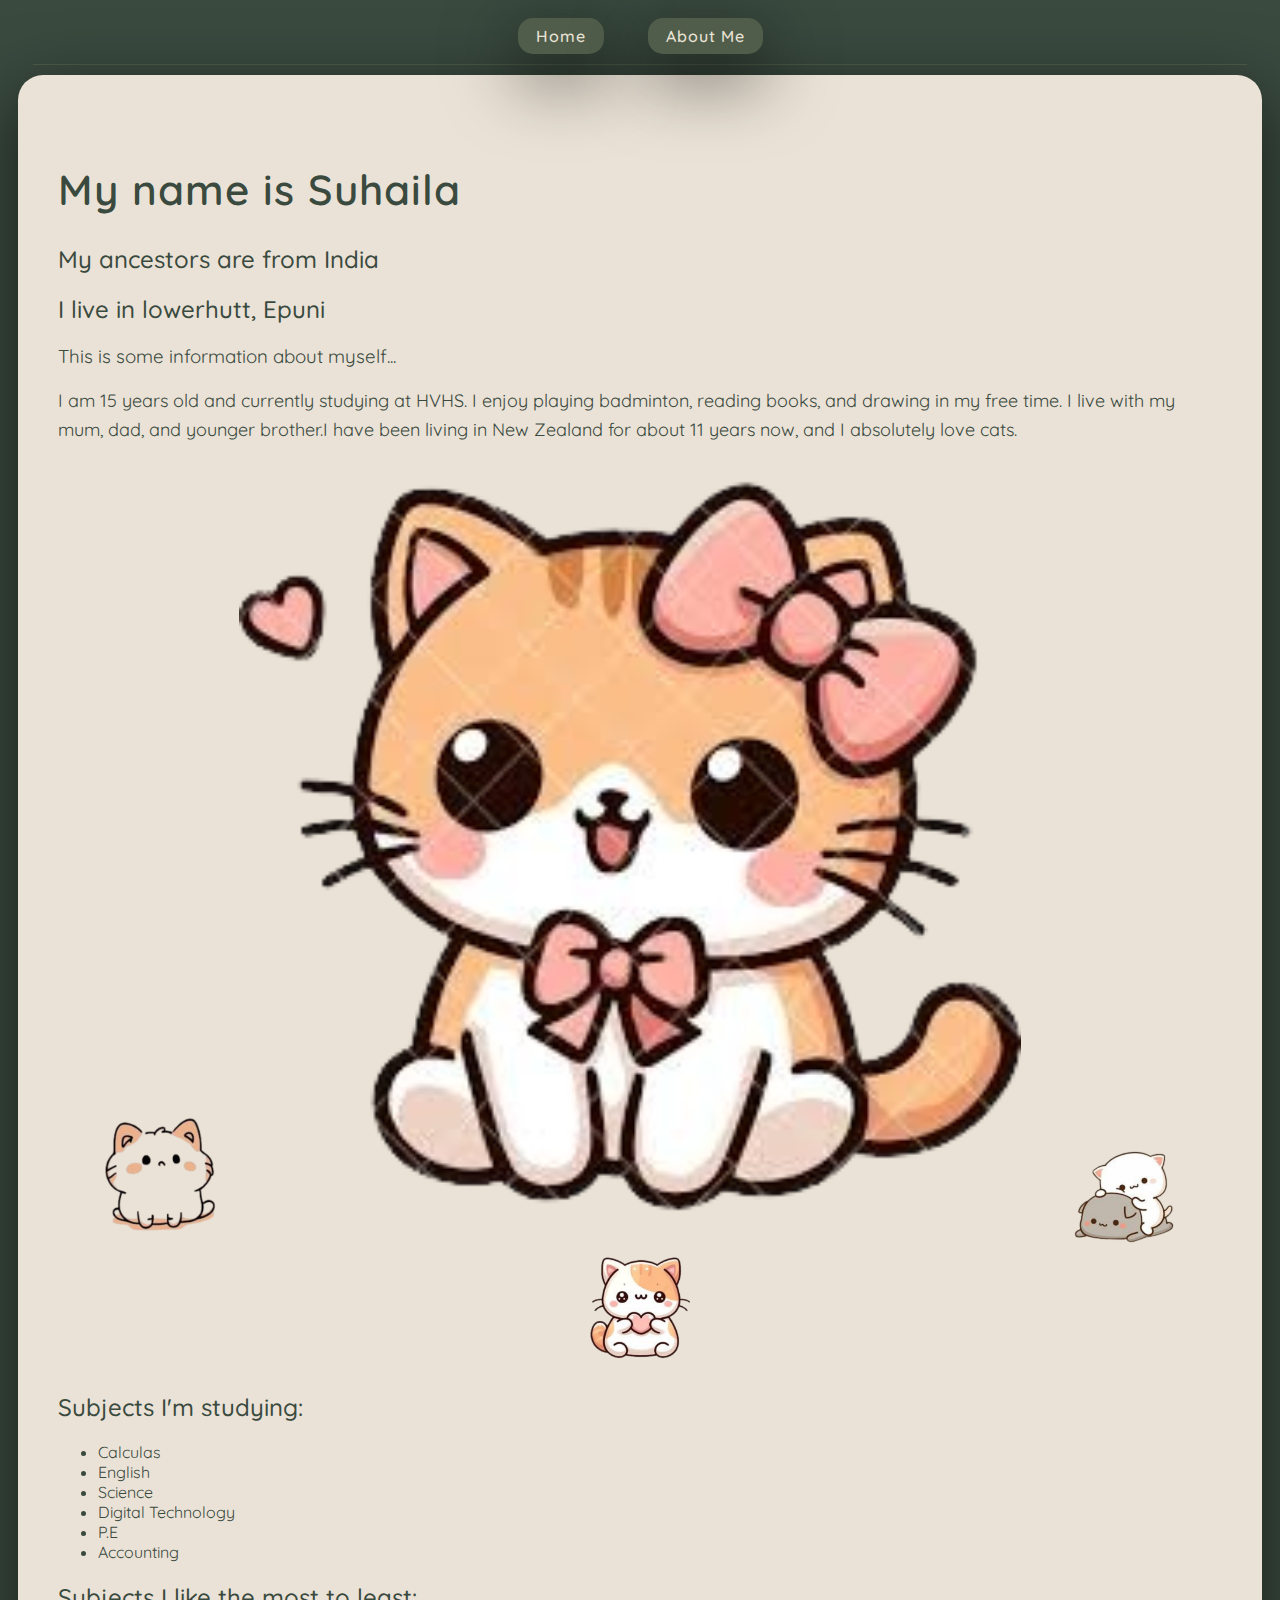
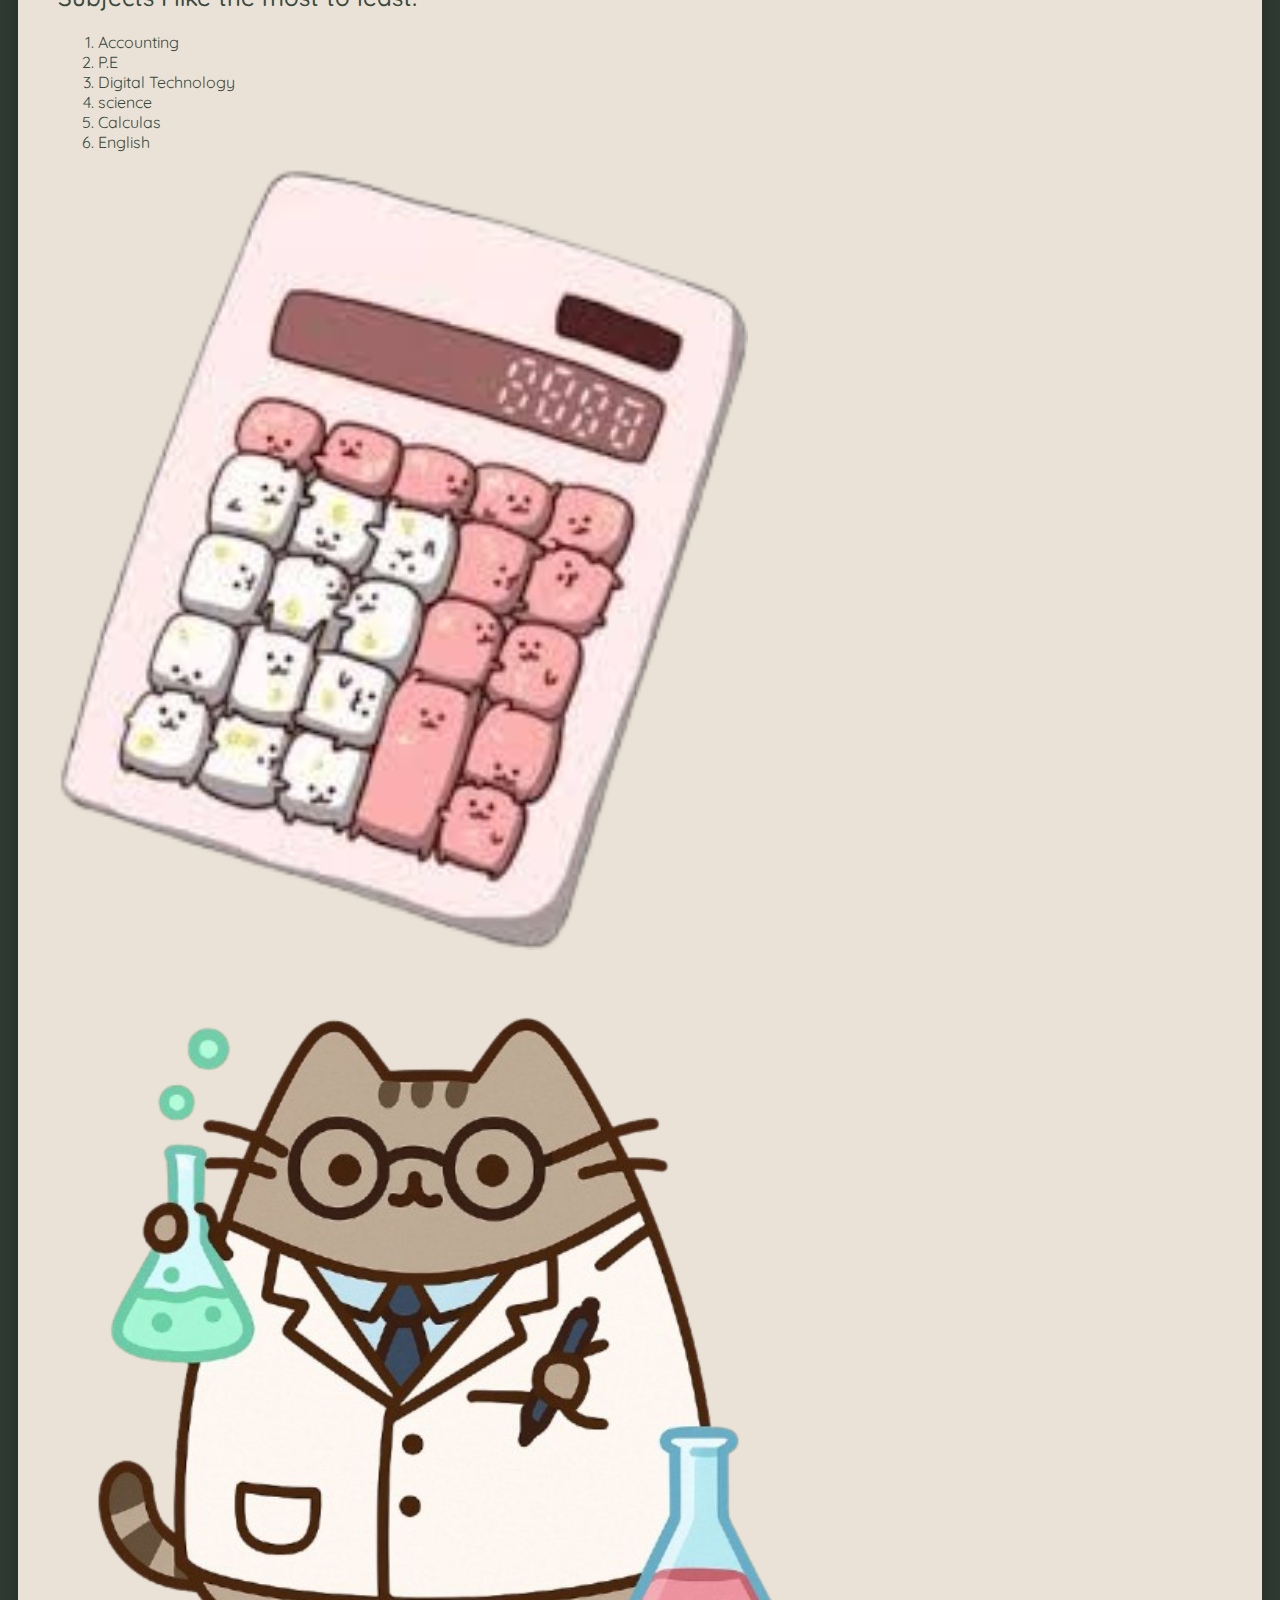
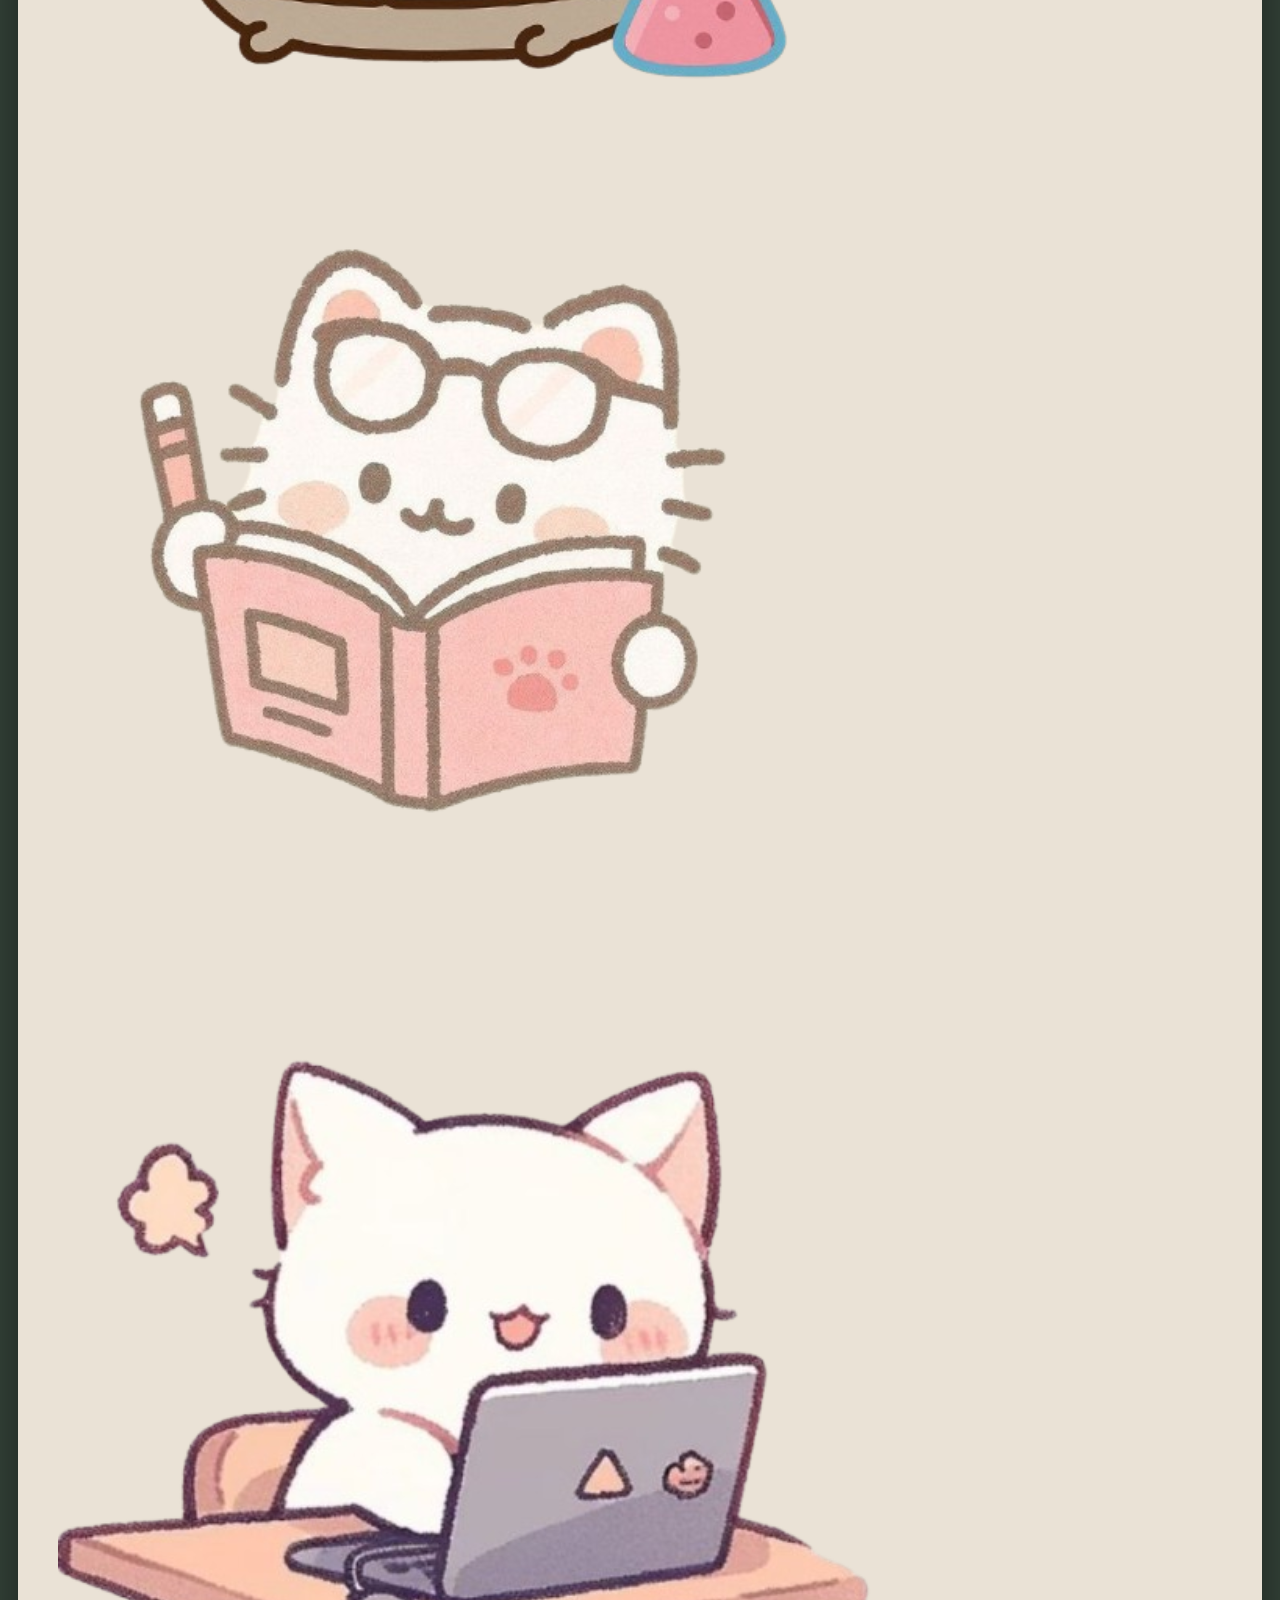
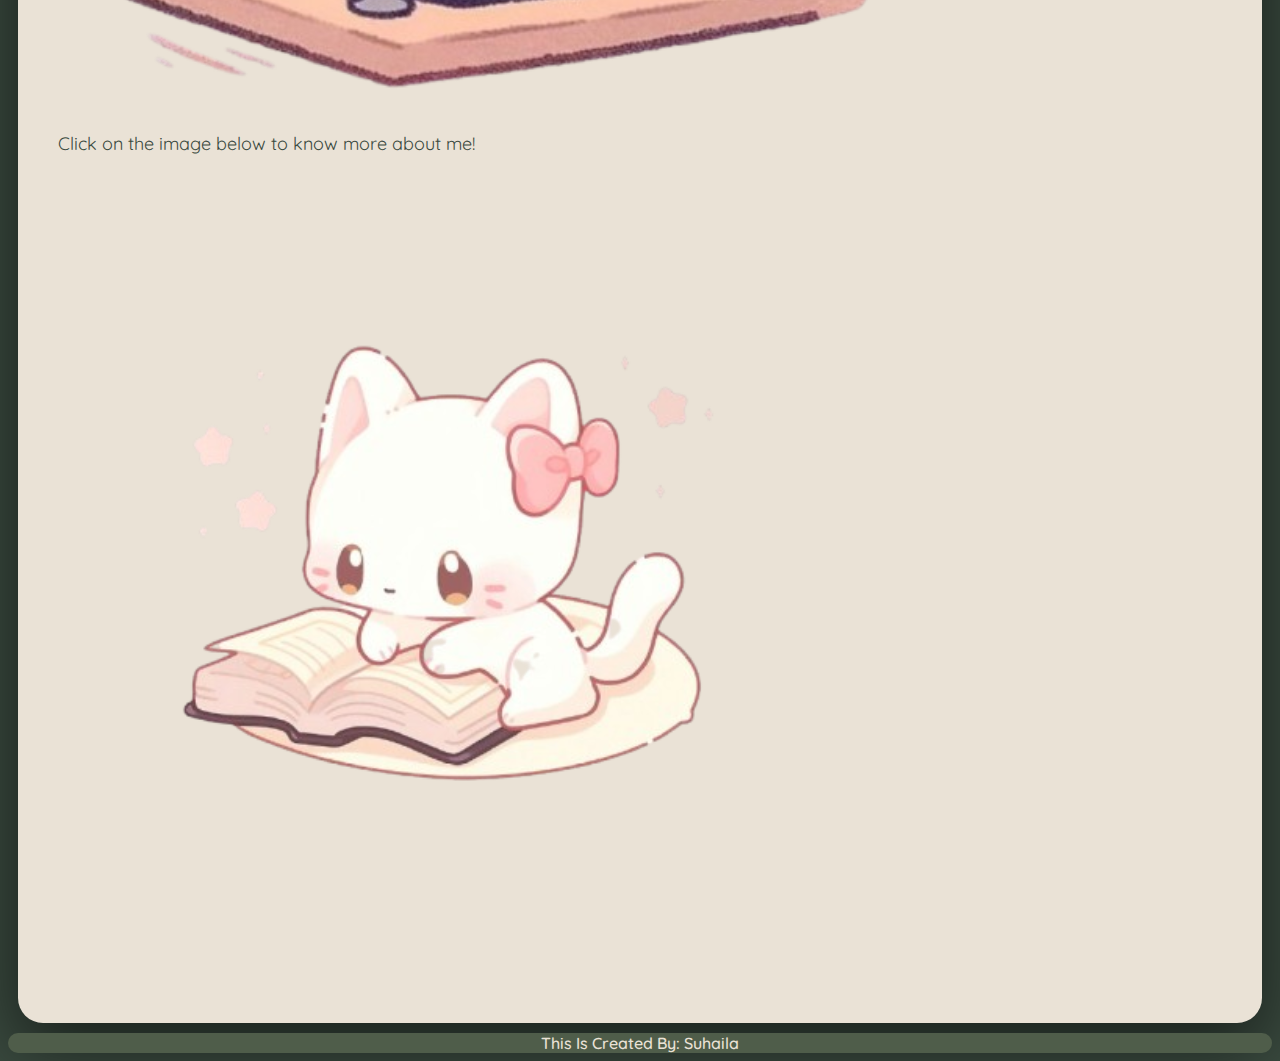
<file: index.html>
<!DOCTYPE html>
<html lang=en> 
<head>
  <title>Suhaila</title>
  <link rel="preconnect" href="https://fonts.googleapis.com">
<link rel="preconnect" href="https://fonts.gstatic.com" crossorigin>
<link href="https://fonts.googleapis.com/css2?family=Quicksand:wght@300..700&display=swap" rel="stylesheet">
  <link href="style.css" rel="stylesheet">
</head>
<body>

  <nav>
        <a href="index.html">Home</a>
        <a href="about.html">About Me</a>
    </nav>

<main>
    <h1>My name is Suhaila</h1>
    <h2>My ancestors are from India</h2>
    <h2>I live in lowerhutt, Epuni</h2>
    <h3>This is some information about myself...</h3>
    <p>I am 15 years old and currently studying at HVHS. I enjoy playing badminton, reading books, 
      and drawing in my free time. I live with my mum, dad, and younger brother.I have been living 
      in New Zealand for about 11 years now, and I absolutely love cats. </p>


     <div class="cat">
        <img src="images/cat.png" alt="cat" class="cat-img">
        <img src="images/cute cat.png" alt="cute cat" class="cutecat-img">
        <img src="images/2 cats.png" alt="2 cats" class="twocats-img">
        <img src="images/cat heart.png" alt="cat heart" class="cat-heart-img">
     </div>

  <h2>Subjects I'm studying:</h2>
  <ul>
    <li>Calculas</li>
    <li>English</li>
    <li>Science</li>
    <li>Digital Technology </li>
    <li>P.E </li>
    <li>Accounting </li>
  </ul>

  <h2>Subjects I like the most to least:</h2>
  <ol>
    <li>Accounting </li>
    <li>P.E </li>
    <li>Digital Technology </li>
    <li>science </li>
    <li>Calculas</li>
    <li>English </li>
  </ol>

  <img src="images/calculator.png" alt="calculator" class="calculator-img">
  <img src="images/CatScience.png" alt="CatScience" class="CatScience-img">
  <img src="images/CatEnglish.png" alt="CatEnglish" class="CatEnglish-img">
  <img src="images/CatLaptop.png" alt="CatLaptop" class="CatLaptop-img">
  
  <p>Click on the image below to know more about me!</p>
  <a href="about.html">
    <img src="images/CatReading.png" alt="CatReading" class="CatReading-img">
  </a>

</main>

  <footer>This Is Created By: Suhaila</footer>
  
  </body>
</html>
</file>
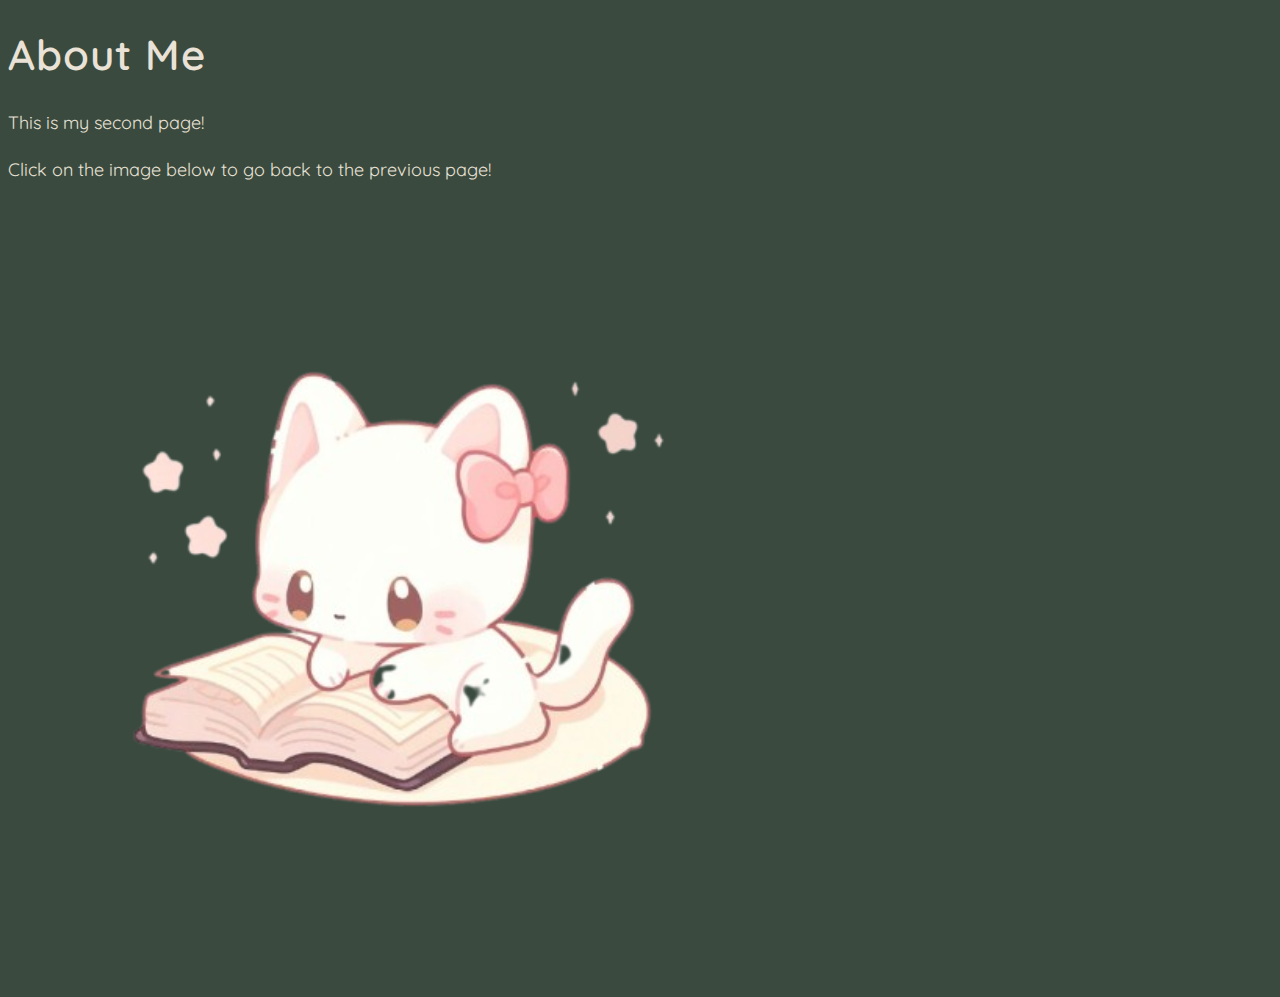
<file: about.html>
<!DOCTYPE html>
<html lang="en">
<head>
    <title>About Me</title>
      <link rel="preconnect" href="https://fonts.googleapis.com">
      <link rel="preconnect" href="https://fonts.gstatic.com" crossorigin>
      <link href="https://fonts.googleapis.com/css2?family=Quicksand:wght@300..700&display=swap" rel="stylesheet">
      <link href="style.css" rel="stylesheet">

</head>

<body>
    <h1>About Me</h1>
    <p>This is my second page!</p>
    <p>Click on the image below to go back to the previous page!</p>
  <a href="index.html">
    <img src="images/CatReading.png" alt="CatReading" class="CatReading-img">
  </a>
  
</body>
</html>
</file>
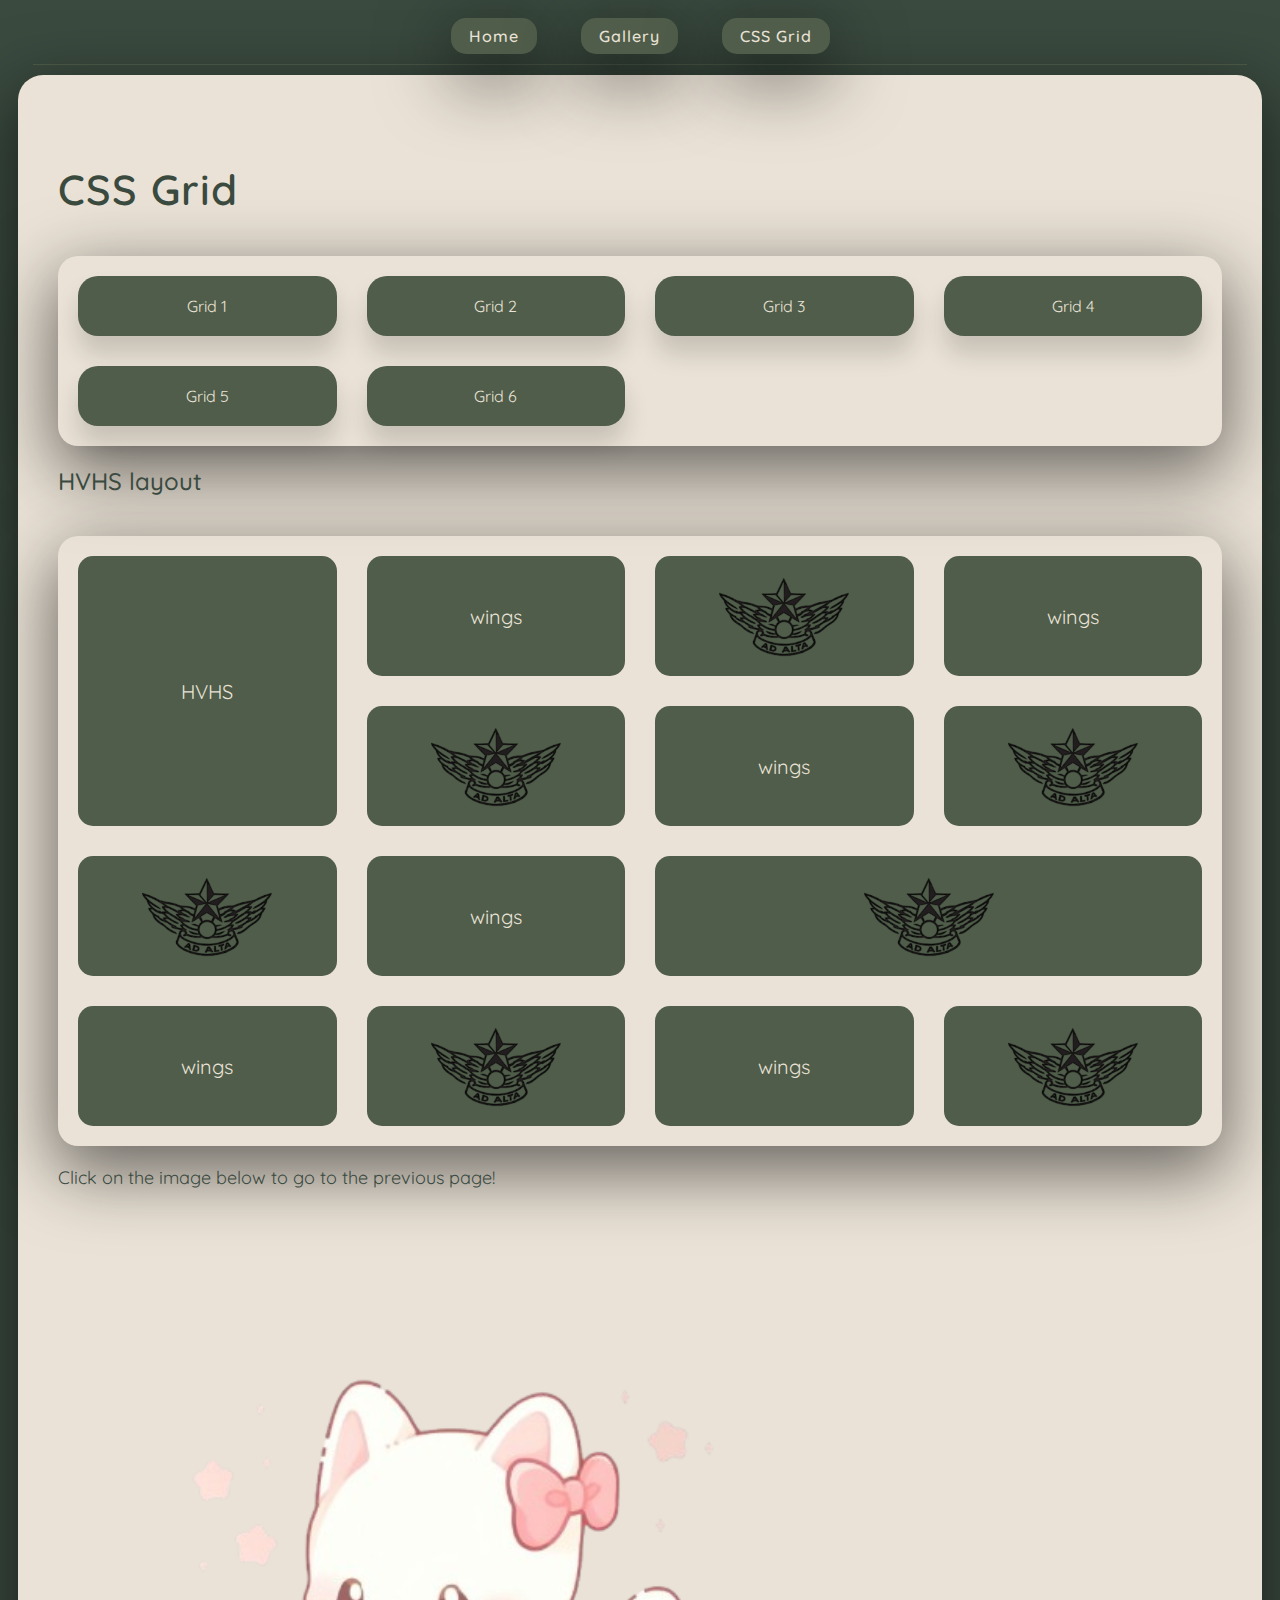
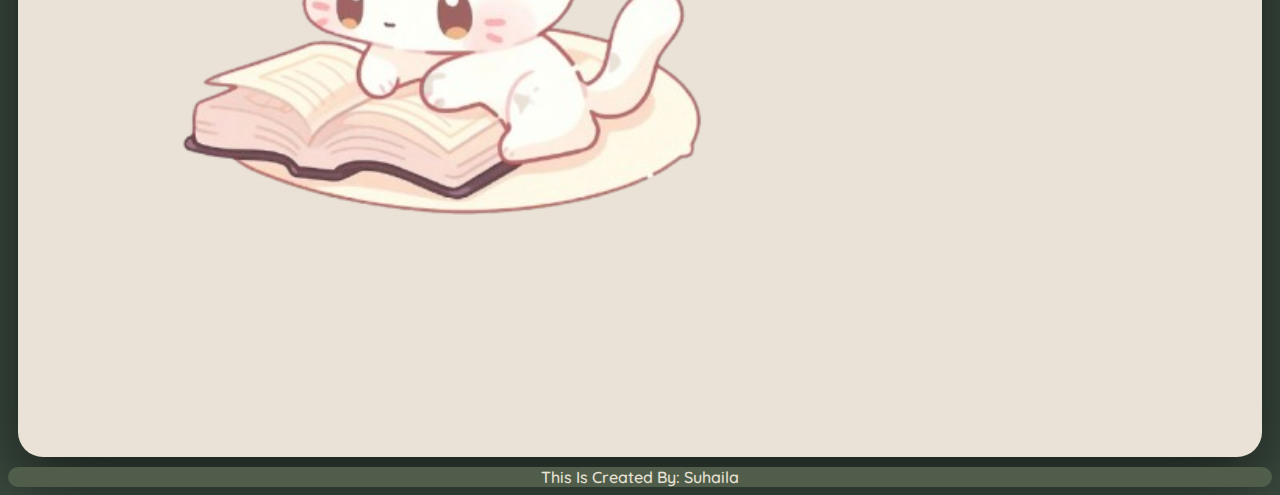
<file: css-grid.html>
<!DOCTYPE html>
<html lang="en">
<head>
     <link rel="icon" type="image/png" href="images/favicon.png">

    <title>CSS Grid</title>
      <link rel="preconnect" href="https://fonts.googleapis.com">
      <link rel="preconnect" href="https://fonts.gstatic.com" crossorigin>
      <link href="https://fonts.googleapis.com/css2?family=Quicksand:wght@300..700&display=swap" rel="stylesheet">
      <link href="style.css" rel="stylesheet">

</head>

<body>
   
  
   <div>
    <nav>
        <a href="index.html">Home</a>
        <a href="gallery.html">Gallery</a>
        <a href="css-grid.html">CSS Grid</a>
    </nav>
  </div>
  
 <main>
   <h1> CSS Grid</h1>
    
   <div class="container">
    <div>Grid 1</div>
    <div>Grid 2</div>
    <div>Grid 3</div>
    <div>Grid 4</div>
    <div>Grid 5</div>
    <div>Grid 6</div>
   </div>

   <h2>HVHS layout</h2>

   <div class="container2">
     <div class="long">HVHS</div>
     <div class="box">wings</div>
     <div class="box">  <img src="images/hvhslogo.png" alt="hvhslogo" class="hvhslogo-img"></div>
     <div class="box">wings</div>
     <div class="box"><img src="images/hvhslogo.png" alt="hvhslogo" class="hvhslogo-img"></div>
     <div class="box">wings</div>
     <div class="box"><img src="images/hvhslogo.png" alt="hvhslogo" class="hvhslogo-img"></div>
     <div class="box"><img src="images/hvhslogo.png" alt="hvhslogo" class="hvhslogo-img"></div>
     <div class="box">wings</div>
     <div class="wide"><img src="images/hvhslogo.png" alt="hvhslogo" class="hvhslogo-img"></div>
     <div class="box">wings</div>
     <div class="box"><img src="images/hvhslogo.png" alt="hvhslogo" class="hvhslogo-img"></div>
     <div class="box">wings</div>
     <div class="box"><img src="images/hvhslogo.png" alt="hvhslogo" class="hvhslogo-img"></div>   
   </div>




      <div class="link">
        <p>Click on the image below to go to the previous page!</p>
        <a href="gallery.html">
          <img src="images/CatReading.png" alt="CatReading" class="CatReading-img">
        </a>
      </div>


 </main>

 


   <footer>This Is Created By: Suhaila</footer>
    
  
  
</body>
</html>
</file>
<file: style.css>
body {
      background-color: #3A4A3F; ;
      font-family: 'Quicksand', sans-serif;
      color: #EAE2D6;
  }

  h1{
    font-size: 42px;
    font-weight: 600;
    letter-spacing: 1px;
  }

  h2{
    font-weight: 500;
  }

  h3{
    font-weight: 400;
  }

  p{
    font-size: 18px;
    line-height: 1.6;
  }

  .cat-img{
    width: 150px;
    height: auto;
  }

  .twocats-img{
    width: 170px;
    height: auto;
   }

   .cat-heart-img{
    width: 120px;
    height: auto;
   }
   
   .hvhslogo-img{
     width:130px;
    height:auto;
   }

   .info{
    text-align: center;
   }

   .cat{
    text-align: center;
   }
   
   .Subjects{
    text-align: center;
   }



  

   .h1{
     display: block;
    padding: 10px 20px;
    background-color:  #D6C6AD;
    color: #3A4A3F;
    border-radius: 25px;
    text-decoration: none;
    font-weight: 550;
    margin-inline-start: 10px;
    text-align: center;
    margin-left: auto;
    margin-right: auto;
    width: 30%;
    box-shadow: rgba(0, 43, 13, 0.56) 0px 22px 70px 4px;
   }

   .h2{
     display: block;
    padding: 10px 20px;
    background-color:  #D6C6AD;
    color: #3A4A3F;
    border-radius: 25px;
    text-decoration: none;
    font-weight: 550;
    margin-inline-start: 10px;
    text-align: center;
    margin-left: auto;
    margin-right: auto;
    width: 20%;
   }

   .footer{
    background-color:#3A4A3F;
    padding: 10px;
    margin: 0 25px;
    text-align: center;
   }


   nav a{
    display: inline-block;
    padding: 8px 18px;
    background-color:  #4F5D4A;
    color: #EAE2D6;
    border-radius: 15px;
    text-decoration: none;
    font-weight: 550;
    margin-inline-start: 10px;
    margin: 0 20px;
    letter-spacing: 1px;
    transition: 0.3s ease;
    box-shadow: rgba(0, 0, 0, 0.56) 0px 22px 70px 4px;

   }

   nav a:hover{
    background-color: #D6C6AD ;
    color:#3A4A3F;
   }

   .button{
    display: inline-block;
    padding: 12px 28px;
    background-color: #D6C6AD;
    color: #3A4A3F;
    border-radius: 30px;
    text-decoration: none;
    font-weight: 600;
    transition: 0.3s ease;
   }

   .button:hover{
    background-color:  #4F5D4A;
    color: #EAE2D6;
   }


   main{
    background-color: #EAE2D6;
    padding: 60px 40px;
    color: #3A4A3F;
    border-radius: 25px;
    margin: 10px 10px;
    box-shadow: rgba(0, 0, 0, 0.56) 0px 22px 70px 4px;
   }

   nav{
    background-color:#3A4A3F;
    padding: 10px;
    margin: 0 25px;
    text-align: center;
    border-bottom: 1px solid #4F5D4A;
   }

   footer{
    background-color:#4F5D4A;
    margin-top: 10px;
    color: #EAE2D6;
    text-align: center;
    border-radius: 25px;
    font-weight: 550;
   }

   .container {
    display: grid;
   grid-template-columns: repeat(auto-fit,minmax(220px,1fr));
    gap: 30px;
    padding:20px;
    margin-top: 40px;
   box-shadow: rgba(0, 0, 0, 0.56) 0px 22px 70px 4px;
   border-radius: 20px;
   }

   .container div {
    background-color:#4F5D4A;
    padding: 20px;
    text-align: center;
    border-radius: 20px;
    color: #EAE2D6;
    box-shadow: 0 18px 25px rgba(0, 0, 0, 0.15);
   }

   

   .container2{
    display: grid;
    grid-template-columns:repeat(auto-fit, minmax(220px, 1fr));
    grid-auto-rows:120px ;
    gap: 30px;
    padding:20px;
    margin-top: 40px;
    box-shadow: rgba(0, 0, 0, 0.56) 0px 22px 70px 4px;
    border-radius: 20px;
   }


   .container2 .box{ 
    background-color:#4F5D4A; 
    border: 3px black; 
    color:#EAE2D6;
    display: flex; 
    justify-content: center; 
    align-items: center; 
    font-weight: 600px; 
    font-size: 20px; 
    border-radius: 15px; 
     }

   .container2 .long{
     grid-row: span 2; 
    background-color:#4F5D4A;
     border: 3px black; 
     display: flex; 
     justify-content: center; 
     align-items: center; 
     font-weight: 600px; 
     font-size: 20px; 
     border-radius: 15px;
      color: #EAE2D6;
     } 

   .container2 .wide{ 
    grid-column: span 2; 
    background-color:#4F5D4A ; 
    border: 3px black; 
    display: flex; 
    justify-content: center; 
    align-items: center; 
    font-weight: 600px; 
    font-size: 20px; 
    border-radius: 15px; 
    color: #EAE2D6; 
  }
</file>
